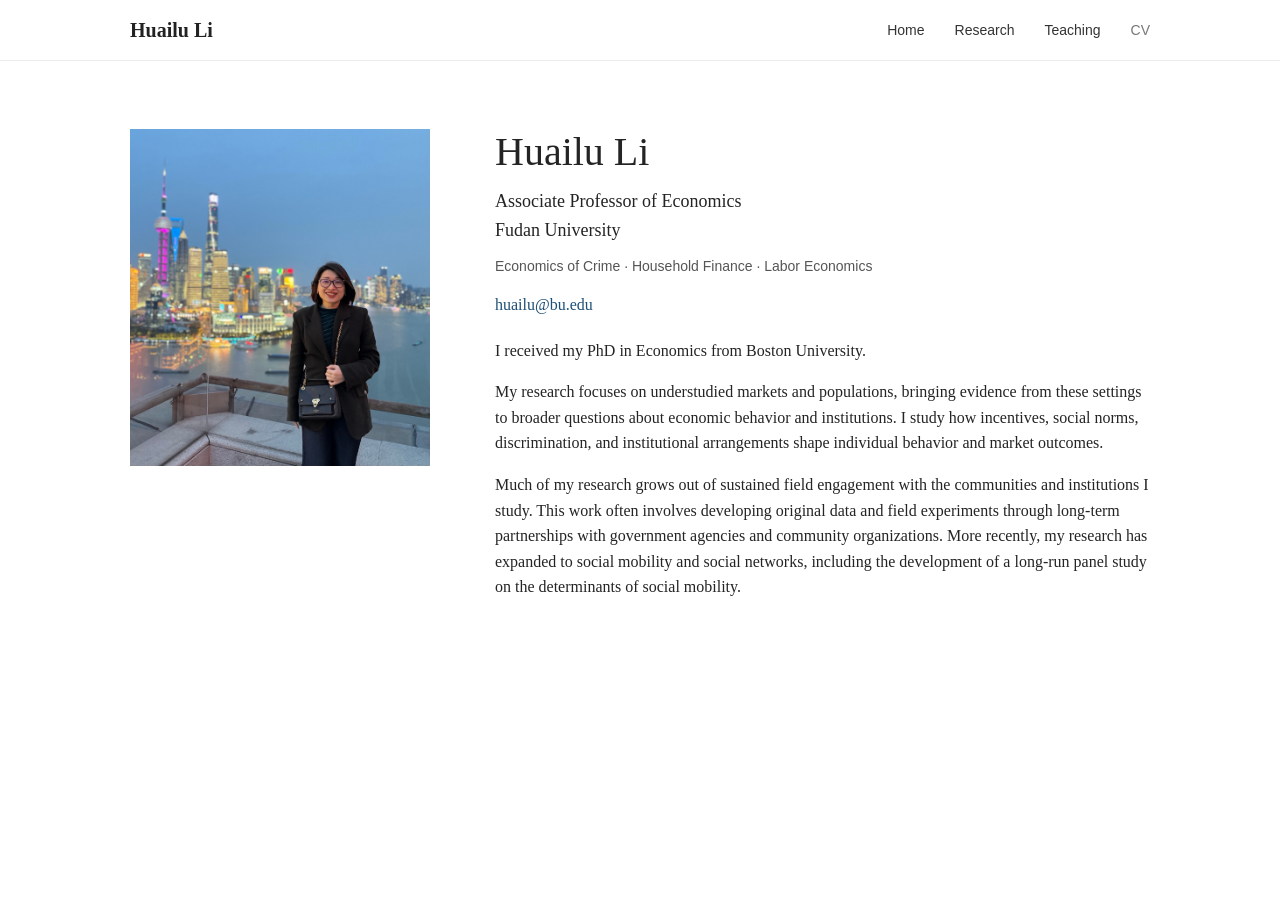
<file: index.html>
<!DOCTYPE html>
<html lang="en">
<head>
  <meta charset="UTF-8">
  <meta name="viewport" content="width=device-width, initial-scale=1.0">
  <title>Huailu Li</title>
  <link rel="stylesheet" href="style.css">
</head>
<body>
<header>
  <nav class="nav">
    <a class="brand" href="index.html">Huailu Li</a>
    <div class="nav-links">
      <a href="index.html">Home</a>
      <a href="research.html">Research</a>
      <a href="teaching.html">Teaching</a>
      <span class="nav-disabled">CV</span>
    </div>
  </nav>
</header>
<main class="home">
  <div class="portrait-wrap">
    <img class="portrait" src="assets/huailu-li.jpg" alt="Huailu Li">
  </div>
  <section class="intro">
    <h1>Huailu Li</h1>
    <p class="position">Associate Professor of Economics<br>Fudan University</p>
    <p class="fields">Economics of Crime · Household Finance · Labor Economics</p>
    <p class="contact"><a href="mailto:huailu@bu.edu">huailu@bu.edu</a></p>
    <div class="bio">
      <p>I received my PhD in Economics from Boston University.</p>
      <p>My research focuses on understudied markets and populations, bringing evidence from these settings to broader questions about economic behavior and institutions. I study how incentives, social norms, discrimination, and institutional arrangements shape individual behavior and market outcomes.</p>
      <p>Much of my research grows out of sustained field engagement with the communities and institutions I study. This work often involves developing original data and field experiments through long-term partnerships with government agencies and community organizations. More recently, my research has expanded to social mobility and social networks, including the development of a long-run panel study on the determinants of social mobility.</p>
    </div>
  </section>
</main>
</body>
</html>
</file>
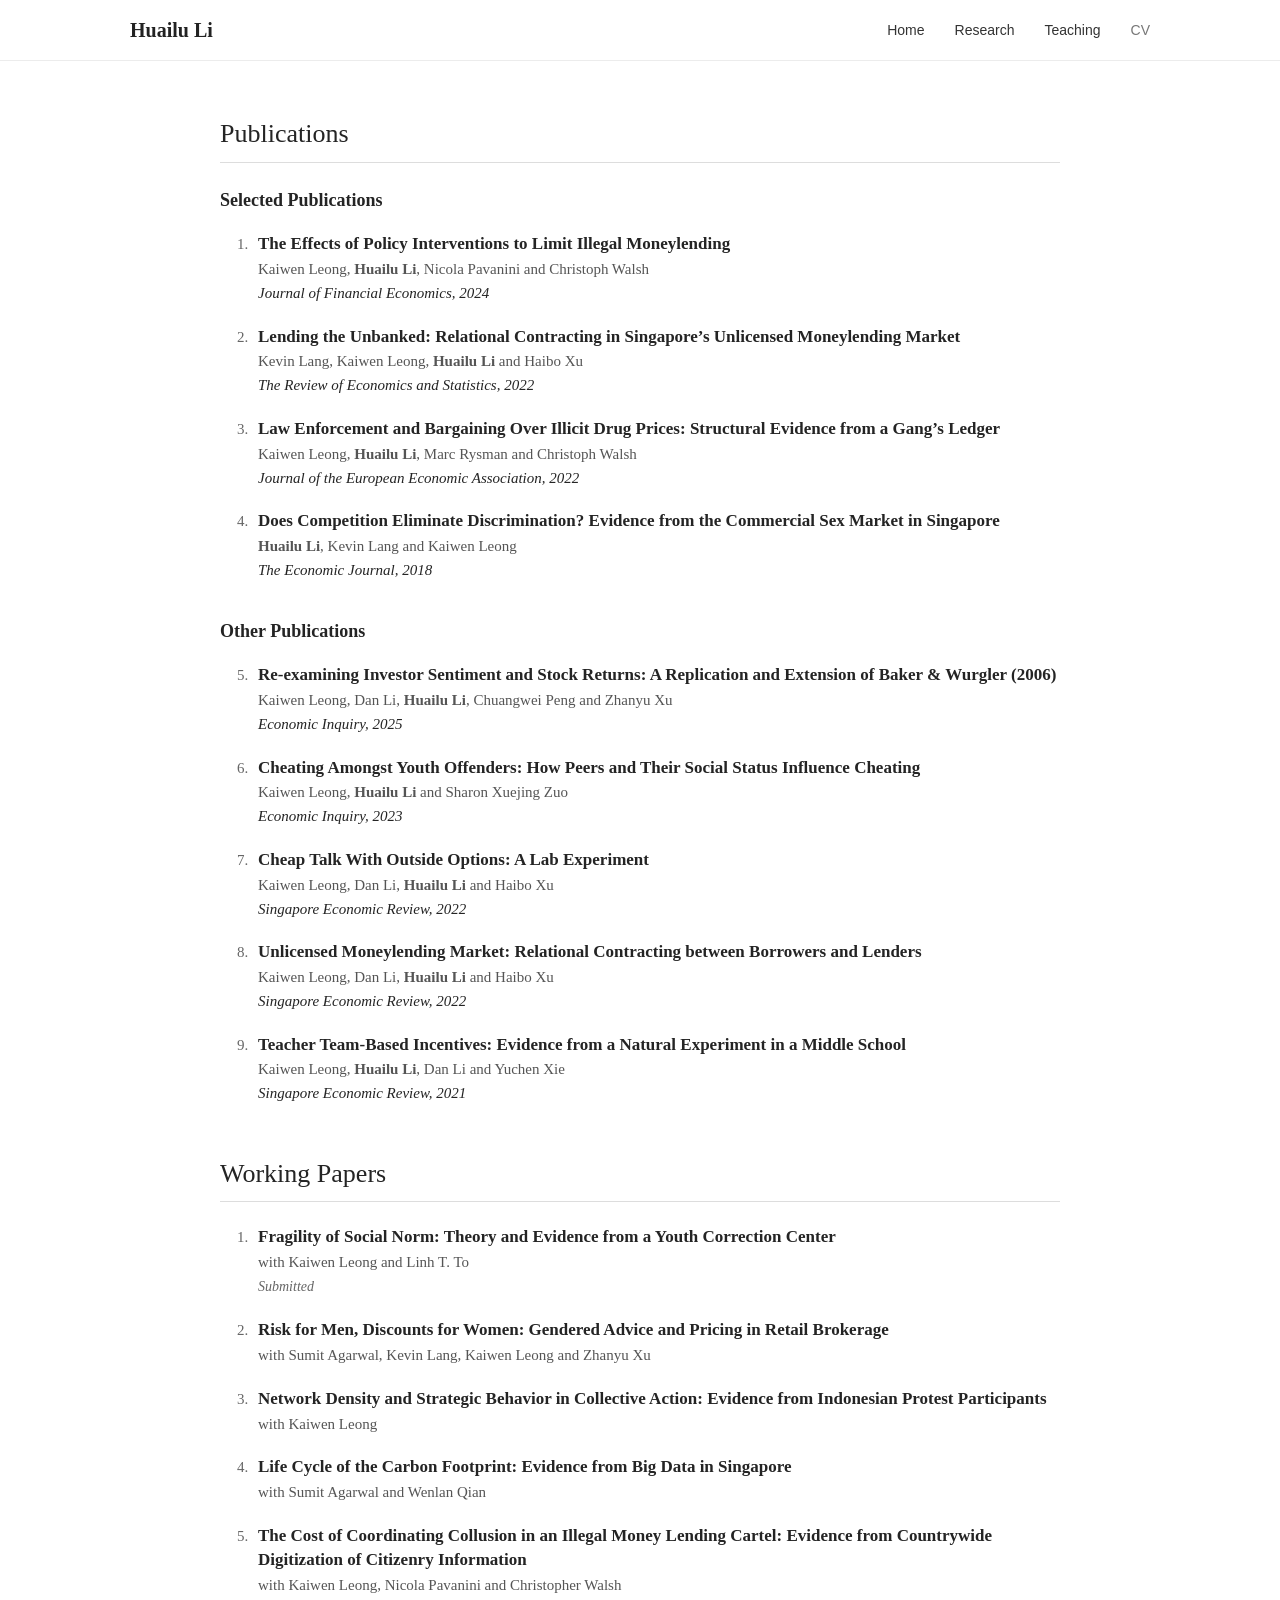
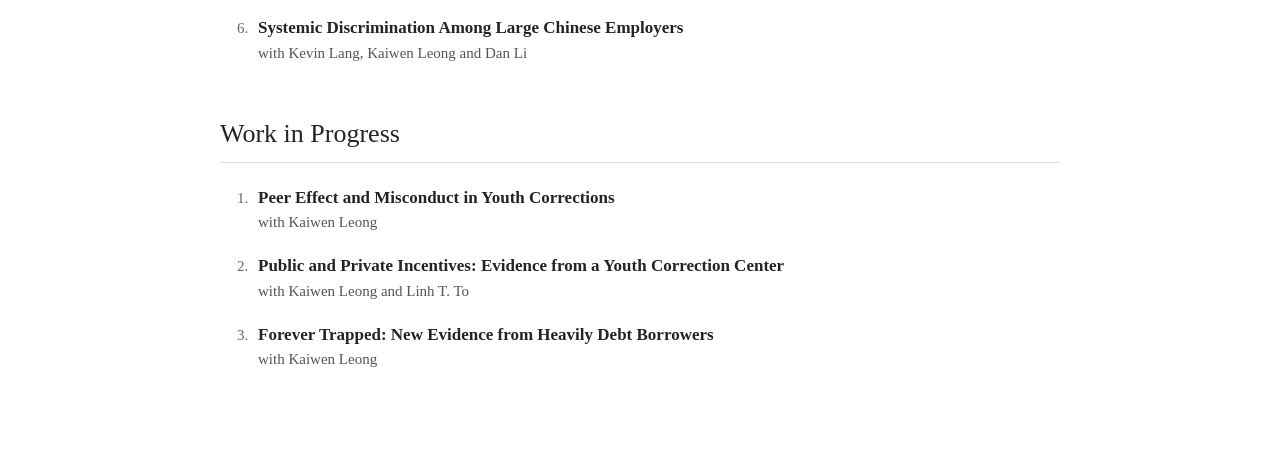
<file: research.html>
<!DOCTYPE html>
<html lang="en">
<head>
  <meta charset="UTF-8">
  <meta name="viewport" content="width=device-width, initial-scale=1.0">
  <title>Research | Huailu Li</title>
  <link rel="stylesheet" href="style.css">
</head>
<body>
<header>
  <nav class="nav">
    <a class="brand" href="index.html">Huailu Li</a>
    <div class="nav-links">
      <a href="index.html">Home</a>
      <a href="research.html">Research</a>
      <a href="teaching.html">Teaching</a>
      <span class="nav-disabled">CV</span>
    </div>
  </nav>
</header>
<main class="page research-page">

  <section class="first-section">
    <h2>Publications</h2>
    <h3>Selected Publications</h3>
    <ol class="paper-list">
      <li class="paper">
        <div class="paper-title">The Effects of Policy Interventions to Limit Illegal Moneylending</div>
        <div class="paper-authors">Kaiwen Leong, <strong>Huailu Li</strong>, Nicola Pavanini and Christoph Walsh</div>
        <div class="journal">Journal of Financial Economics, 2024</div>
      </li>
      <li class="paper">
        <div class="paper-title">Lending the Unbanked: Relational Contracting in Singapore’s Unlicensed Moneylending Market</div>
        <div class="paper-authors">Kevin Lang, Kaiwen Leong, <strong>Huailu Li</strong> and Haibo Xu</div>
        <div class="journal">The Review of Economics and Statistics, 2022</div>
      </li>
      <li class="paper">
        <div class="paper-title">Law Enforcement and Bargaining Over Illicit Drug Prices: Structural Evidence from a Gang’s Ledger</div>
        <div class="paper-authors">Kaiwen Leong, <strong>Huailu Li</strong>, Marc Rysman and Christoph Walsh</div>
        <div class="journal">Journal of the European Economic Association, 2022</div>
      </li>
      <li class="paper">
        <div class="paper-title">Does Competition Eliminate Discrimination? Evidence from the Commercial Sex Market in Singapore</div>
        <div class="paper-authors"><strong>Huailu Li</strong>, Kevin Lang and Kaiwen Leong</div>
        <div class="journal">The Economic Journal, 2018</div>
      </li>
    </ol>

    <h3 class="subsection">Other Publications</h3>
    <ol class="paper-list" start="5">
      <li class="paper">
        <div class="paper-title">Re-examining Investor Sentiment and Stock Returns: A Replication and Extension of Baker &amp; Wurgler (2006)</div>
        <div class="paper-authors">Kaiwen Leong, Dan Li, <strong>Huailu Li</strong>, Chuangwei Peng and Zhanyu Xu</div>
        <div class="journal">Economic Inquiry, 2025</div>
      </li>
      <li class="paper">
        <div class="paper-title">Cheating Amongst Youth Offenders: How Peers and Their Social Status Influence Cheating</div>
        <div class="paper-authors">Kaiwen Leong, <strong>Huailu Li</strong> and Sharon Xuejing Zuo</div>
        <div class="journal">Economic Inquiry, 2023</div>
      </li>
      <li class="paper">
        <div class="paper-title">Cheap Talk With Outside Options: A Lab Experiment</div>
        <div class="paper-authors">Kaiwen Leong, Dan Li, <strong>Huailu Li</strong> and Haibo Xu</div>
        <div class="journal">Singapore Economic Review, 2022</div>
      </li>
      <li class="paper">
        <div class="paper-title">Unlicensed Moneylending Market: Relational Contracting between Borrowers and Lenders</div>
        <div class="paper-authors">Kaiwen Leong, Dan Li, <strong>Huailu Li</strong> and Haibo Xu</div>
        <div class="journal">Singapore Economic Review, 2022</div>
      </li>
      <li class="paper">
        <div class="paper-title">Teacher Team-Based Incentives: Evidence from a Natural Experiment in a Middle School</div>
        <div class="paper-authors">Kaiwen Leong, <strong>Huailu Li</strong>, Dan Li and Yuchen Xie</div>
        <div class="journal">Singapore Economic Review, 2021</div>
      </li>
    </ol>
  </section>

  <section>
    <h2>Working Papers</h2>
    <ol class="paper-list">
      <li class="paper">
        <div class="paper-title">Fragility of Social Norm: Theory and Evidence from a Youth Correction Center</div>
        <div class="paper-authors">with Kaiwen Leong and Linh T. To</div>
        <div class="status">Submitted</div>
      </li>
      <li class="paper">
        <div class="paper-title">Risk for Men, Discounts for Women: Gendered Advice and Pricing in Retail Brokerage</div>
        <div class="paper-authors">with Sumit Agarwal, Kevin Lang, Kaiwen Leong and Zhanyu Xu</div>
      </li>
      <li class="paper">
        <div class="paper-title">Network Density and Strategic Behavior in Collective Action: Evidence from Indonesian Protest Participants</div>
        <div class="paper-authors">with Kaiwen Leong</div>
      </li>
      <li class="paper">
        <div class="paper-title">Life Cycle of the Carbon Footprint: Evidence from Big Data in Singapore</div>
        <div class="paper-authors">with Sumit Agarwal and Wenlan Qian</div>
      </li>
      <li class="paper">
        <div class="paper-title">The Cost of Coordinating Collusion in an Illegal Money Lending Cartel: Evidence from Countrywide Digitization of Citizenry Information</div>
        <div class="paper-authors">with Kaiwen Leong, Nicola Pavanini and Christopher Walsh</div>
      </li>
      <li class="paper">
        <div class="paper-title">Systemic Discrimination Among Large Chinese Employers</div>
        <div class="paper-authors">with Kevin Lang, Kaiwen Leong and Dan Li</div>
      </li>
    </ol>
  </section>

  <section>
    <h2>Work in Progress</h2>
    <ol class="paper-list">
      <li class="paper">
        <div class="paper-title">Peer Effect and Misconduct in Youth Corrections</div>
        <div class="paper-authors">with Kaiwen Leong</div>
      </li>
      <li class="paper">
        <div class="paper-title">Public and Private Incentives: Evidence from a Youth Correction Center</div>
        <div class="paper-authors">with Kaiwen Leong and Linh T. To</div>
      </li>
      <li class="paper">
        <div class="paper-title">Forever Trapped: New Evidence from Heavily Debt Borrowers</div>
        <div class="paper-authors">with Kaiwen Leong</div>
      </li>
    </ol>
  </section>
</main>
</body>
</html>
</file>
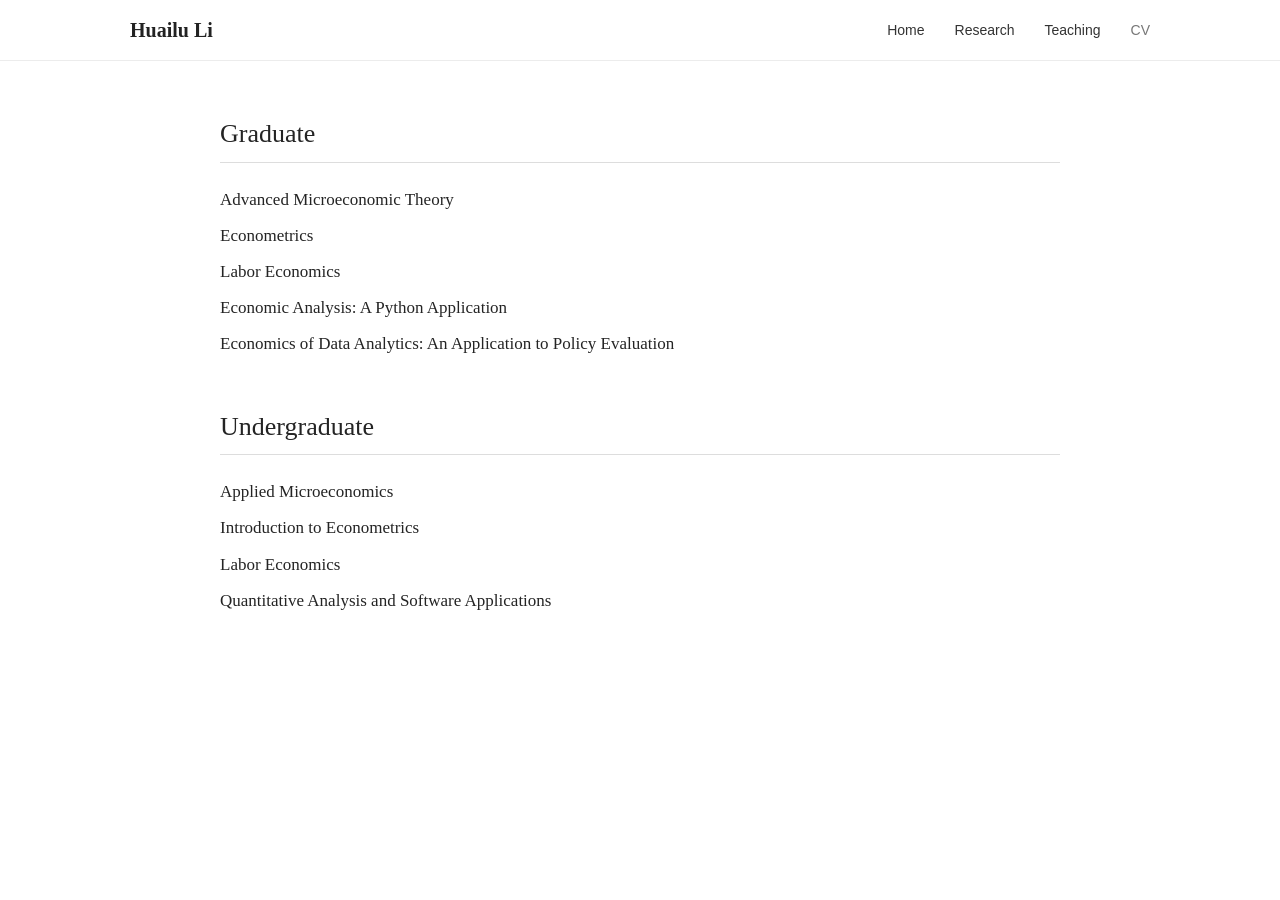
<file: teaching.html>
<!DOCTYPE html>
<html lang="en">
<head>
  <meta charset="UTF-8">
  <meta name="viewport" content="width=device-width, initial-scale=1.0">
  <title>Teaching | Huailu Li</title>
  <link rel="stylesheet" href="style.css">
</head>
<body>
<header>
  <nav class="nav">
    <a class="brand" href="index.html">Huailu Li</a>
    <div class="nav-links">
      <a href="index.html">Home</a>
      <a href="research.html">Research</a>
      <a href="teaching.html">Teaching</a>
      <span class="nav-disabled">CV</span>
    </div>
  </nav>
</header>
<main class="page teaching-page">
  <section class="first-section">
    <h2>Graduate</h2>
    <ul class="course-list">
      <li>Advanced Microeconomic Theory</li>
      <li>Econometrics</li>
      <li>Labor Economics</li>
      <li>Economic Analysis: A Python Application</li>
      <li>Economics of Data Analytics: An Application to Policy Evaluation</li>
    </ul>
  </section>
  <section>
    <h2>Undergraduate</h2>
    <ul class="course-list">
      <li>Applied Microeconomics</li>
      <li>Introduction to Econometrics</li>
      <li>Labor Economics</li>
      <li>Quantitative Analysis and Software Applications</li>
    </ul>
  </section>
</main>
</body>
</html>
</file>
<file: style.css>
*{box-sizing:border-box}
body{margin:0;color:#242424;background:#fff;font-family:Georgia,'Times New Roman',serif;line-height:1.6}
a{color:#1f4f75;text-decoration:none}a:hover{text-decoration:underline}
header{border-bottom:1px solid #ececec}
.nav{max-width:1080px;margin:auto;padding:14px 30px;display:flex;align-items:center;justify-content:space-between}
.brand{font-size:20px;color:#222;font-weight:600}
.nav-links{display:flex;gap:30px;font-family:Arial,sans-serif;font-size:14px}
.nav-links a{color:#333}.nav-disabled{color:#777;cursor:default}

.home{max-width:1080px;margin:68px auto;padding:0 30px;display:grid;grid-template-columns:300px 1fr;gap:65px;align-items:start}
.portrait{width:100%;height:auto;display:block}
.intro h1{font-size:40px;font-weight:500;line-height:1.15;margin:0 0 12px}
.position{font-size:18px;margin:0 0 7px}
.fields{font-family:Arial,sans-serif;font-size:14px;color:#555;margin:10px 0}
.contact{margin:15px 0 0}
.bio{margin-top:20px}
.bio p{max-width:680px;margin:0 0 16px}

.page{max-width:900px;margin:52px auto 90px;padding:0 30px}
.page section{margin-top:48px}
.page .first-section{margin-top:0}
.page h2{font-size:26px;font-weight:500;border-bottom:1px solid #ddd;padding-bottom:7px;margin:0 0 23px}
.page h3{font-size:18px;font-weight:600;margin:0 0 18px}
.page h3.subsection{margin-top:35px}

.paper-list{margin:0;padding-left:32px}
.paper{padding-left:6px;margin-bottom:20px}
.paper::marker{font-size:15px;color:#666}
.paper-title{font-size:17px;font-weight:600;line-height:1.4}
.paper-authors{font-size:15px;color:#555;margin-top:3px;line-height:1.45}
.journal{font-size:15px;font-style:italic;margin-top:2px;line-height:1.45}
.status{font-size:14px;font-style:italic;color:#666;margin-top:2px}

.course-list{list-style:none;padding:0;margin:0}
.course-list li{font-size:17px;margin:0 0 9px}

@media(max-width:760px){
  .nav{align-items:flex-start;gap:20px}
  .nav-links{gap:15px;flex-wrap:wrap;justify-content:flex-end}
  .home{grid-template-columns:1fr;margin-top:40px;gap:35px}
  .portrait-wrap{max-width:300px}
  .intro h1{font-size:34px}
  .page{margin-top:38px}
}
</file>
